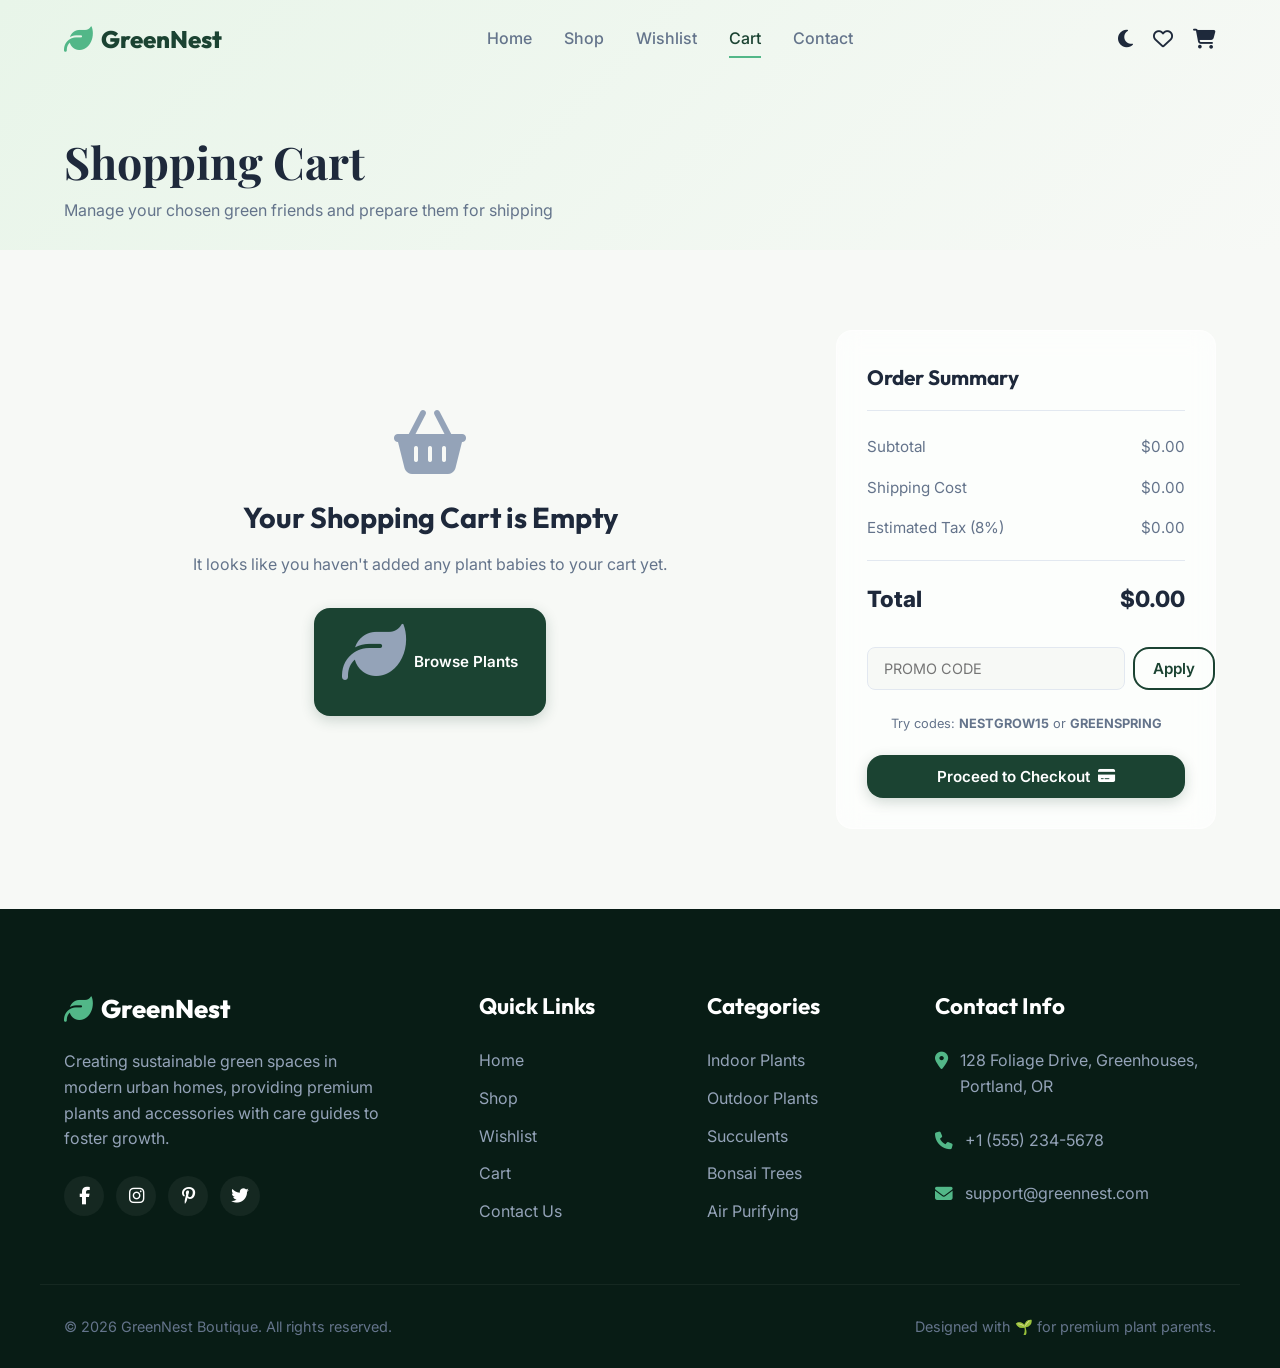
<file: cart.html>
<!DOCTYPE html>
<html lang="en">
<head>
    <meta charset="UTF-8">
    <meta name="viewport" content="width=device-width, initial-scale=1.0">
    <title>Shopping Cart - GreenNest</title>
    <!-- FontAwesome Icon CDN -->
    <link rel="stylesheet" href="https://cdnjs.cloudflare.com/ajax/libs/font-awesome/6.4.0/css/all.min.css">
    <!-- Stylesheet -->
    <link rel="stylesheet" href="style.css">
</head>
<body>

    <!-- --- Page Loader --- -->
    <div id="loader">
        <div class="loader-spinner"></div>
        <div class="loader-text">GREENNEST</div>
    </div>

    <!-- --- Sticky Navigation Header --- -->
    <header class="navbar">
        <div class="container nav-container">
            <a href="index.html" class="logo">
                <i class="fa-solid fa-leaf"></i>
                <span>GreenNest</span>
            </a>
            
            <nav class="nav-menu" id="nav-menu">
                <a href="index.html" class="nav-link">Home</a>
                <a href="shop.html" class="nav-link">Shop</a>
                <a href="wishlist.html" class="nav-link">Wishlist</a>
                <a href="cart.html" class="nav-link active">Cart</a>
                <a href="contact.html" class="nav-link">Contact</a>
            </nav>
            
            <div class="nav-actions">
                <!-- Theme Toggle -->
                <button class="theme-toggle-btn" id="theme-toggle" aria-label="Toggle light and dark mode">
                    <i class="fa-solid fa-moon" id="theme-btn-icon"></i>
                </button>
                
                <!-- Wishlist Badge -->
                <a href="wishlist.html" class="nav-icon-btn" aria-label="View Wishlist">
                    <i class="fa-regular fa-heart"></i>
                    <span class="nav-badge" id="wishlist-count-badge">0</span>
                </a>
                
                <!-- Cart Badge -->
                <a href="cart.html" class="nav-icon-btn" aria-label="View Shopping Cart">
                    <i class="fa-solid fa-cart-shopping"></i>
                    <span class="nav-badge" id="cart-count-badge">0</span>
                </a>
                
                <!-- Mobile Toggle -->
                <i class="fa-solid fa-bars mobile-toggle" id="menu-toggle" aria-label="Open mobile menu"></i>
            </div>
        </div>
    </header>

    <!-- --- Cart Header --- -->
    <section class="shop-hero">
        <div class="container">
            <h1>Shopping Cart</h1>
            <p style="color: var(--text-muted);">Manage your chosen green friends and prepare them for shipping</p>
        </div>
    </section>

    <!-- --- Cart Content Grid --- -->
    <section class="section-padding" style="background-color: var(--bg-base);">
        <div class="container">
            <div class="cart-grid-layout">
                <!-- Left: Cart Items List -->
                <main class="cart-items-table" id="cart-items-list">
                    <!-- Dynamically Populated by script.js -->
                </main>
                
                <!-- Right: Order Summary Sidebar -->
                <aside class="order-summary-card glass-card">
                    <h3 class="summary-title">Order Summary</h3>
                    
                    <div class="summary-row">
                        <span>Subtotal</span>
                        <span id="summary-subtotal">$0.00</span>
                    </div>
                    
                    <!-- Coupon Discount Row (hidden by default unless valid promo applied) -->
                    <div class="summary-row discount" id="summary-discount-row" style="display: none;">
                        <span>Promo Discount</span>
                        <span id="summary-discount-val">-$0.00</span>
                    </div>
                    
                    <div class="summary-row">
                        <span>Shipping Cost</span>
                        <span id="summary-shipping">$10.00</span>
                    </div>
                    
                    <div class="summary-row">
                        <span>Estimated Tax (8%)</span>
                        <span id="summary-tax">$0.00</span>
                    </div>
                    
                    <div class="summary-divider"></div>
                    
                    <div class="summary-total">
                        <span>Total</span>
                        <span id="summary-total">$0.00</span>
                    </div>
                    
                    <!-- Promo Code Box -->
                    <div class="coupon-box">
                        <input type="text" id="coupon-code" placeholder="PROMO CODE" aria-label="Discount promo code input">
                        <button class="btn btn-secondary" id="btn-apply-coupon" style="padding: 10px 18px;">Apply</button>
                    </div>
                    <p style="font-size: 0.8rem; color: var(--text-muted); margin-bottom: 20px; text-align: center;">Try codes: <strong>NESTGROW15</strong> or <strong>GREENSPRING</strong></p>
                    
                    <button class="btn btn-primary btn-checkout" id="btn-proceed-checkout">
                        Proceed to Checkout <i class="fa-solid fa-credit-card"></i>
                    </button>
                </aside>
            </div>
        </div>
    </section>

    <!-- --- Checkout Success Modal --- -->
    <div class="modal-overlay" id="checkout-success-modal">
        <div class="modal-content">
            <i class="fa-solid fa-xmark modal-close-btn" id="modal-close"></i>
            <div class="modal-success-icon">
                <i class="fa-solid fa-circle-check"></i>
            </div>
            <h3>Thank You for Your Order!</h3>
            <p>Your order has been received and is currently being processed by our gardeners. We've sent a detailed confirmation email with care tips and carrier tracking information.</p>
            <button class="btn btn-primary" id="modal-btn-close" style="width: 100%; justify-content: center;">
                Continue Shopping 🌱
            </button>
        </div>
    </div>

    <!-- --- Footer --- -->
    <footer class="footer">
        <div class="container footer-grid">
            <div class="footer-col footer-about">
                <a href="index.html" class="logo">
                    <i class="fa-solid fa-leaf"></i>
                    <span>GreenNest</span>
                </a>
                <p>Creating sustainable green spaces in modern urban homes, providing premium plants and accessories with care guides to foster growth.</p>
                <div class="footer-socials">
                    <a href="#" aria-label="Facebook"><i class="fa-brands fa-facebook-f"></i></a>
                    <a href="#" aria-label="Instagram"><i class="fa-brands fa-instagram"></i></a>
                    <a href="#" aria-label="Pinterest"><i class="fa-brands fa-pinterest-p"></i></a>
                    <a href="#" aria-label="Twitter"><i class="fa-brands fa-twitter"></i></a>
                </div>
            </div>
            
            <div class="footer-col">
                <h3>Quick Links</h3>
                <ul>
                    <li><a href="index.html">Home</a></li>
                    <li><a href="shop.html">Shop</a></li>
                    <li><a href="wishlist.html">Wishlist</a></li>
                    <li><a href="cart.html">Cart</a></li>
                    <li><a href="contact.html">Contact Us</a></li>
                </ul>
            </div>
            
            <div class="footer-col">
                <h3>Categories</h3>
                <ul>
                    <li><a href="shop.html?cat=indoor">Indoor Plants</a></li>
                    <li><a href="shop.html?cat=outdoor">Outdoor Plants</a></li>
                    <li><a href="shop.html?cat=succulent">Succulents</a></li>
                    <li><a href="shop.html?cat=bonsai">Bonsai Trees</a></li>
                    <li><a href="shop.html?cat=air-purifying">Air Purifying</a></li>
                </ul>
            </div>
            
            <div class="footer-col">
                <h3>Contact Info</h3>
                <ul class="footer-contact-info">
                    <li>
                        <i class="fa-solid fa-location-dot"></i>
                        <span>128 Foliage Drive, Greenhouses, Portland, OR</span>
                    </li>
                    <li>
                        <i class="fa-solid fa-phone"></i>
                        <span>+1 (555) 234-5678</span>
                    </li>
                    <li>
                        <i class="fa-solid fa-envelope"></i>
                        <span>support@greennest.com</span>
                    </li>
                </ul>
            </div>
        </div>
        
        <div class="container footer-bottom">
            <p>&copy; 2026 GreenNest Boutique. All rights reserved.</p>
            <p>Designed with 🌱 for premium plant parents.</p>
        </div>
    </footer>

    <!-- --- Scroll to Top --- -->
    <div class="scroll-top-btn" id="scroll-top" aria-label="Scroll back to top">
        <i class="fa-solid fa-chevron-up"></i>
    </div>

    <!-- Script -->
    <script src="script.js"></script>
</body>
</html>
</file>
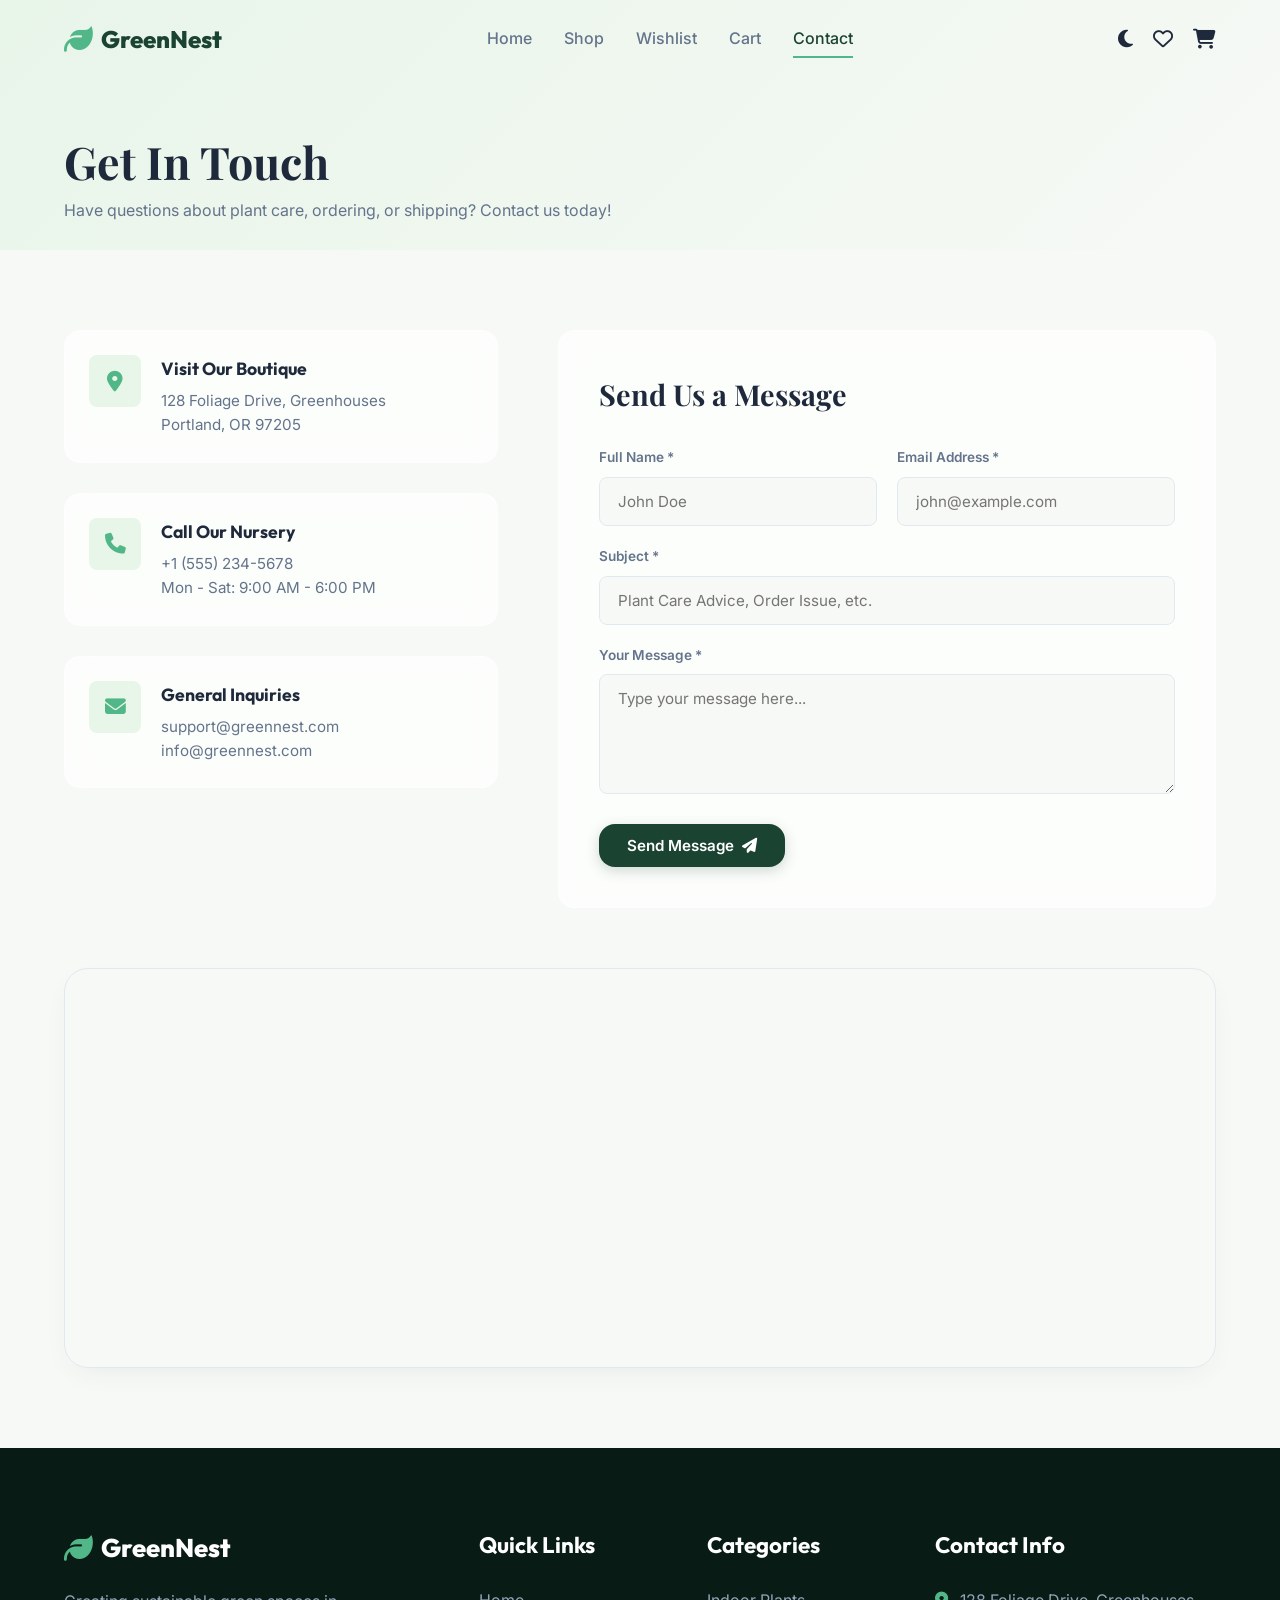
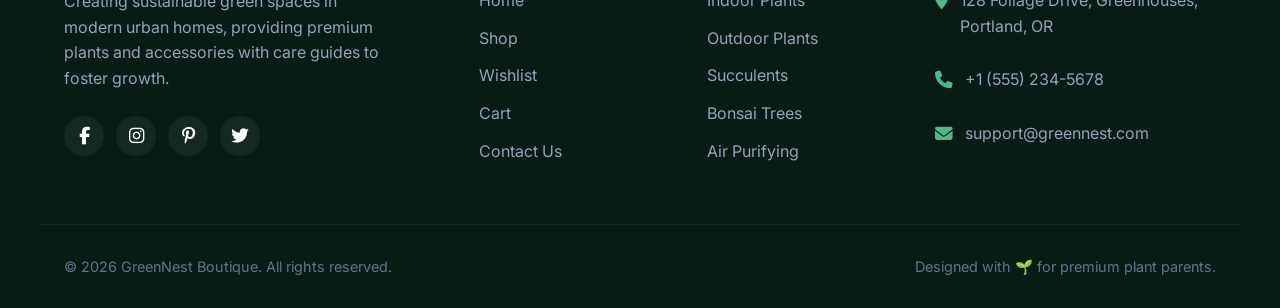
<file: contact.html>
<!DOCTYPE html>
<html lang="en">
<head>
    <meta charset="UTF-8">
    <meta name="viewport" content="width=device-width, initial-scale=1.0">
    <title>Contact Us - GreenNest</title>
    <!-- FontAwesome Icon CDN -->
    <link rel="stylesheet" href="https://cdnjs.cloudflare.com/ajax/libs/font-awesome/6.4.0/css/all.min.css">
    <!-- Stylesheet -->
    <link rel="stylesheet" href="style.css">
</head>
<body>

    <!-- --- Page Loader --- -->
    <div id="loader">
        <div class="loader-spinner"></div>
        <div class="loader-text">GREENNEST</div>
    </div>

    <!-- --- Sticky Navigation Header --- -->
    <header class="navbar">
        <div class="container nav-container">
            <a href="index.html" class="logo">
                <i class="fa-solid fa-leaf"></i>
                <span>GreenNest</span>
            </a>
            
            <nav class="nav-menu" id="nav-menu">
                <a href="index.html" class="nav-link">Home</a>
                <a href="shop.html" class="nav-link">Shop</a>
                <a href="wishlist.html" class="nav-link">Wishlist</a>
                <a href="cart.html" class="nav-link">Cart</a>
                <a href="contact.html" class="nav-link active">Contact</a>
            </nav>
            
            <div class="nav-actions">
                <!-- Theme Toggle -->
                <button class="theme-toggle-btn" id="theme-toggle" aria-label="Toggle light and dark mode">
                    <i class="fa-solid fa-moon" id="theme-btn-icon"></i>
                </button>
                
                <!-- Wishlist Badge -->
                <a href="wishlist.html" class="nav-icon-btn" aria-label="View Wishlist">
                    <i class="fa-regular fa-heart"></i>
                    <span class="nav-badge" id="wishlist-count-badge">0</span>
                </a>
                
                <!-- Cart Badge -->
                <a href="cart.html" class="nav-icon-btn" aria-label="View Shopping Cart">
                    <i class="fa-solid fa-cart-shopping"></i>
                    <span class="nav-badge" id="cart-count-badge">0</span>
                </a>
                
                <!-- Mobile Toggle -->
                <i class="fa-solid fa-bars mobile-toggle" id="menu-toggle" aria-label="Open mobile menu"></i>
            </div>
        </div>
    </header>

    <!-- --- Contact Header --- -->
    <section class="shop-hero">
        <div class="container">
            <h1>Get In Touch</h1>
            <p style="color: var(--text-muted);">Have questions about plant care, ordering, or shipping? Contact us today!</p>
        </div>
    </section>

    <!-- --- Contact Form & Details Section --- -->
    <section class="section-padding" style="background-color: var(--bg-base);">
        <div class="container">
            <div class="contact-grid">
                
                <!-- Left: Contact Information Cards -->
                <div class="contact-info-panel">
                    <div class="contact-item-box glass-card">
                        <div class="contact-icon-wrapper">
                            <i class="fa-solid fa-location-dot"></i>
                        </div>
                        <div>
                            <h4>Visit Our Boutique</h4>
                            <p>128 Foliage Drive, Greenhouses<br>Portland, OR 97205</p>
                        </div>
                    </div>
                    
                    <div class="contact-item-box glass-card">
                        <div class="contact-icon-wrapper">
                            <i class="fa-solid fa-phone"></i>
                        </div>
                        <div>
                            <h4>Call Our Nursery</h4>
                            <p>+1 (555) 234-5678<br>Mon - Sat: 9:00 AM - 6:00 PM</p>
                        </div>
                    </div>
                    
                    <div class="contact-item-box glass-card">
                        <div class="contact-icon-wrapper">
                            <i class="fa-solid fa-envelope"></i>
                        </div>
                        <div>
                            <h4>General Inquiries</h4>
                            <p>support@greennest.com<br>info@greennest.com</p>
                        </div>
                    </div>
                </div>
                
                <!-- Right: Contact Form Panel -->
                <div class="contact-form-panel glass-card">
                    <h3>Send Us a Message</h3>
                    
                    <form id="contact-form">
                        <div class="contact-form-grid">
                            <!-- Name -->
                            <div class="form-group-field">
                                <label for="contact-name">Full Name *</label>
                                <input type="text" id="contact-name" placeholder="John Doe" required>
                            </div>
                            
                            <!-- Email -->
                            <div class="form-group-field">
                                <label for="contact-email">Email Address *</label>
                                <input type="email" id="contact-email" placeholder="john@example.com" required>
                            </div>
                            
                            <!-- Subject -->
                            <div class="form-group-field full-width">
                                <label for="contact-subject">Subject *</label>
                                <input type="text" id="contact-subject" placeholder="Plant Care Advice, Order Issue, etc." required>
                            </div>
                            
                            <!-- Message -->
                            <div class="form-group-field full-width">
                                <label for="contact-message">Your Message *</label>
                                <textarea id="contact-message" placeholder="Type your message here..." required></textarea>
                            </div>
                            
                            <div class="full-width">
                                <button type="submit" class="btn btn-primary btn-contact-submit">
                                    Send Message <i class="fa-solid fa-paper-plane"></i>
                                </button>
                            </div>
                        </div>
                    </form>
                </div>
            </div>
            
            <!-- Map Container (Nature Styled Google Map Embed) -->
            <div class="map-section">
                <iframe src="https://www.google.com/maps/embed?pb=!1m18!1m12!1m3!1d2795.5367676646875!2d-122.68417558451838!3d45.5193910790962!2m3!1f0!2f0!3f0!3m2!1i1024!2i768!4f13.1!3m3!1m2!1m3!1d11100!2d-122.682054!3d45.517316!2m3!1f0!2f0!3f0!3m2!1i1024!2i768!4f13.1!5e0!3m2!1sen!2sus!4v1655000000000!5m2!1sen!2sus" allowfullscreen="" loading="lazy" referrerpolicy="no-referrer-when-downgrade" title="Google Map showing Portland Boutique location"></iframe>
            </div>
        </div>
    </section>

    <!-- --- Message Submit Success Modal --- -->
    <div class="modal-overlay" id="contact-success-modal">
        <div class="modal-content">
            <i class="fa-solid fa-xmark modal-close-btn" id="contact-modal-close"></i>
            <div class="modal-success-icon">
                <i class="fa-solid fa-paper-plane"></i>
            </div>
            <h3>Message Sent Successfully!</h3>
            <p>Thank you for reaching out to GreenNest. We have received your inquiry and one of our plant specialists will get back to you within 24 hours.</p>
            <button class="btn btn-primary" id="contact-modal-btn-close" style="width: 100%; justify-content: center;">
                Dismiss
            </button>
        </div>
    </div>

    <!-- --- Footer --- -->
    <footer class="footer">
        <div class="container footer-grid">
            <div class="footer-col footer-about">
                <a href="index.html" class="logo">
                    <i class="fa-solid fa-leaf"></i>
                    <span>GreenNest</span>
                </a>
                <p>Creating sustainable green spaces in modern urban homes, providing premium plants and accessories with care guides to foster growth.</p>
                <div class="footer-socials">
                    <a href="#" aria-label="Facebook"><i class="fa-brands fa-facebook-f"></i></a>
                    <a href="#" aria-label="Instagram"><i class="fa-brands fa-instagram"></i></a>
                    <a href="#" aria-label="Pinterest"><i class="fa-brands fa-pinterest-p"></i></a>
                    <a href="#" aria-label="Twitter"><i class="fa-brands fa-twitter"></i></a>
                </div>
            </div>
            
            <div class="footer-col">
                <h3>Quick Links</h3>
                <ul>
                    <li><a href="index.html">Home</a></li>
                    <li><a href="shop.html">Shop</a></li>
                    <li><a href="wishlist.html">Wishlist</a></li>
                    <li><a href="cart.html">Cart</a></li>
                    <li><a href="contact.html">Contact Us</a></li>
                </ul>
            </div>
            
            <div class="footer-col">
                <h3>Categories</h3>
                <ul>
                    <li><a href="shop.html?cat=indoor">Indoor Plants</a></li>
                    <li><a href="shop.html?cat=outdoor">Outdoor Plants</a></li>
                    <li><a href="shop.html?cat=succulent">Succulents</a></li>
                    <li><a href="shop.html?cat=bonsai">Bonsai Trees</a></li>
                    <li><a href="shop.html?cat=air-purifying">Air Purifying</a></li>
                </ul>
            </div>
            
            <div class="footer-col">
                <h3>Contact Info</h3>
                <ul class="footer-contact-info">
                    <li>
                        <i class="fa-solid fa-location-dot"></i>
                        <span>128 Foliage Drive, Greenhouses, Portland, OR</span>
                    </li>
                    <li>
                        <i class="fa-solid fa-phone"></i>
                        <span>+1 (555) 234-5678</span>
                    </li>
                    <li>
                        <i class="fa-solid fa-envelope"></i>
                        <span>support@greennest.com</span>
                    </li>
                </ul>
            </div>
        </div>
        
        <div class="container footer-bottom">
            <p>&copy; 2026 GreenNest Boutique. All rights reserved.</p>
            <p>Designed with 🌱 for premium plant parents.</p>
        </div>
    </footer>

    <!-- --- Scroll to Top --- -->
    <div class="scroll-top-btn" id="scroll-top" aria-label="Scroll back to top">
        <i class="fa-solid fa-chevron-up"></i>
    </div>

    <!-- Script -->
    <script src="script.js"></script>
</body>
</html>
</file>
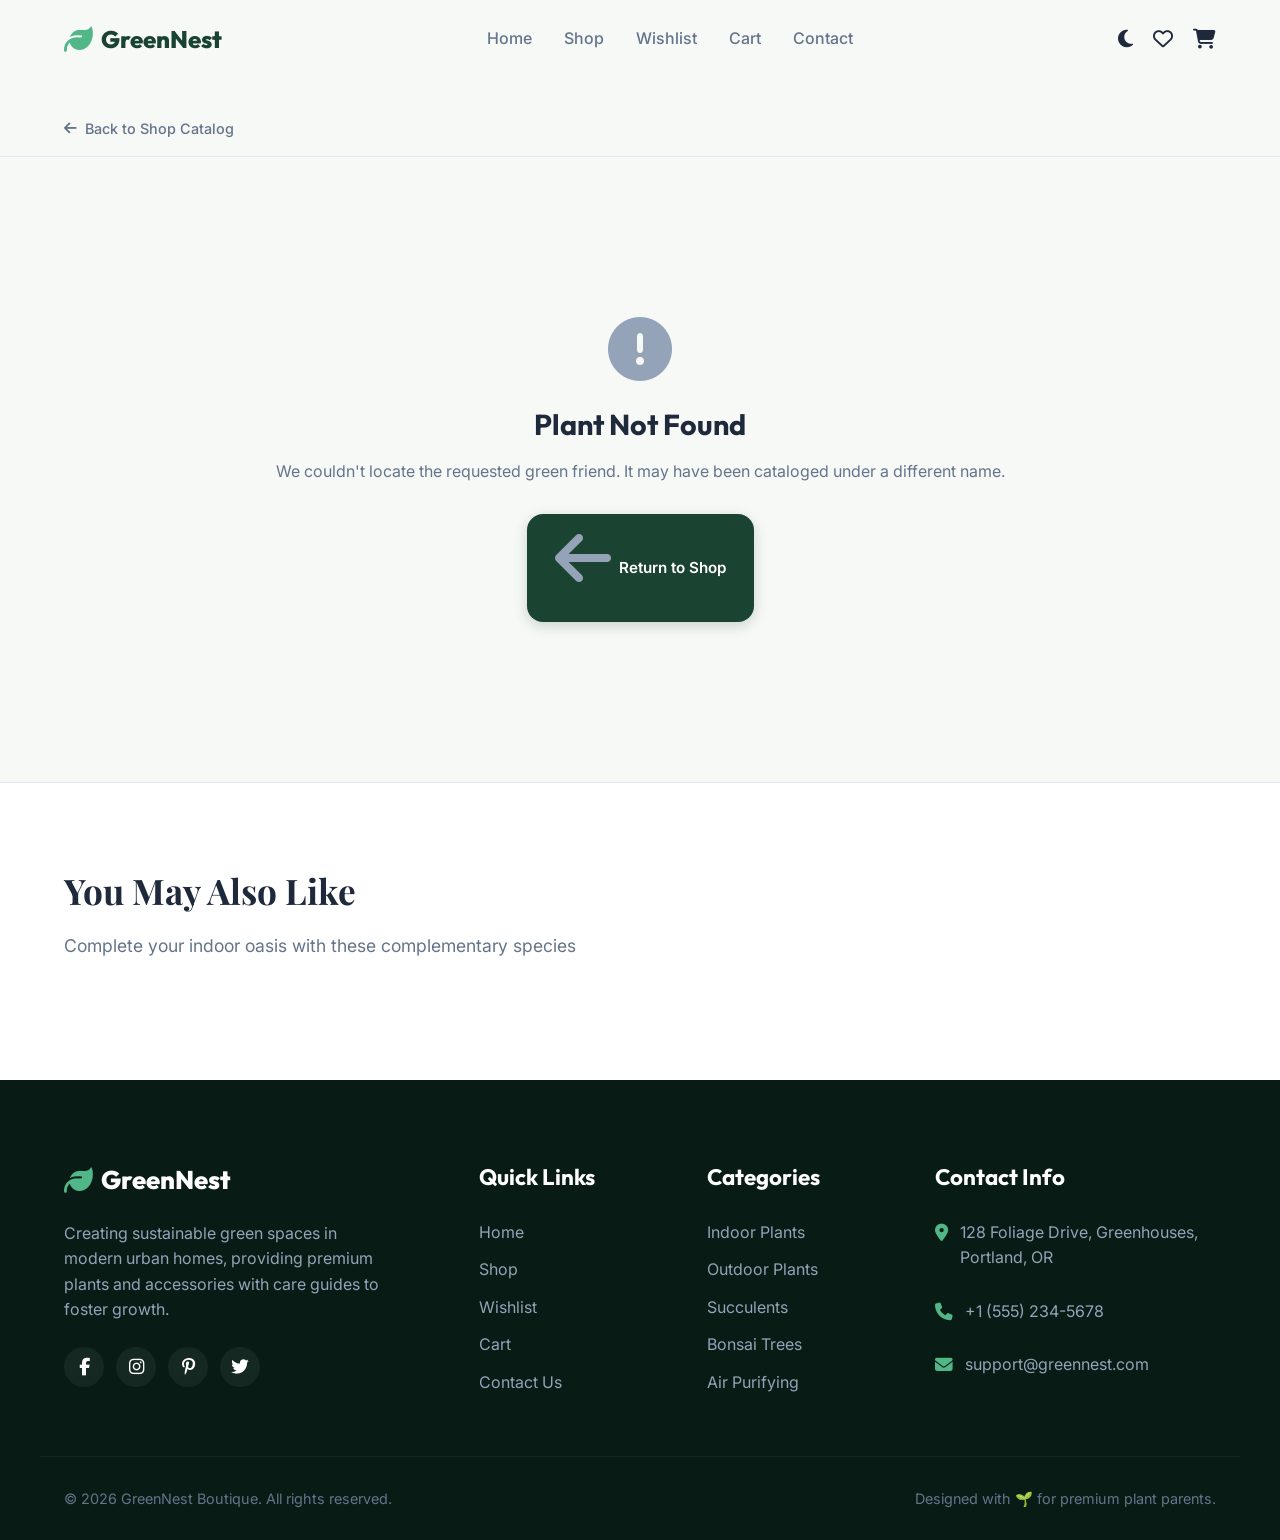
<file: product.html>
<!DOCTYPE html>
<html lang="en">
<head>
    <meta charset="UTF-8">
    <meta name="viewport" content="width=device-width, initial-scale=1.0">
    <title>Plant Details - GreenNest</title>
    <!-- FontAwesome Icon CDN -->
    <link rel="stylesheet" href="https://cdnjs.cloudflare.com/ajax/libs/font-awesome/6.4.0/css/all.min.css">
    <!-- Stylesheet -->
    <link rel="stylesheet" href="style.css">
</head>
<body>

    <!-- --- Page Loader --- -->
    <div id="loader">
        <div class="loader-spinner"></div>
        <div class="loader-text">GREENNEST</div>
    </div>

    <!-- --- Sticky Navigation Header --- -->
    <header class="navbar">
        <div class="container nav-container">
            <a href="index.html" class="logo">
                <i class="fa-solid fa-leaf"></i>
                <span>GreenNest</span>
            </a>
            
            <nav class="nav-menu" id="nav-menu">
                <a href="index.html" class="nav-link">Home</a>
                <a href="shop.html" class="nav-link">Shop</a>
                <a href="wishlist.html" class="nav-link">Wishlist</a>
                <a href="cart.html" class="nav-link">Cart</a>
                <a href="contact.html" class="nav-link">Contact</a>
            </nav>
            
            <div class="nav-actions">
                <!-- Theme Toggle -->
                <button class="theme-toggle-btn" id="theme-toggle" aria-label="Toggle light and dark mode">
                    <i class="fa-solid fa-moon" id="theme-btn-icon"></i>
                </button>
                
                <!-- Wishlist Badge -->
                <a href="wishlist.html" class="nav-icon-btn" aria-label="View Wishlist">
                    <i class="fa-regular fa-heart"></i>
                    <span class="nav-badge" id="wishlist-count-badge">0</span>
                </a>
                
                <!-- Cart Badge -->
                <a href="cart.html" class="nav-icon-btn" aria-label="View Shopping Cart">
                    <i class="fa-solid fa-cart-shopping"></i>
                    <span class="nav-badge" id="cart-count-badge">0</span>
                </a>
                
                <!-- Mobile Toggle -->
                <i class="fa-solid fa-bars mobile-toggle" id="menu-toggle" aria-label="Open mobile menu"></i>
            </div>
        </div>
    </header>

    <!-- --- Breadcrumb navigation bar --- -->
    <div style="padding-top: 100px; background-color: var(--bg-base); border-bottom: 1px solid var(--border-color);">
        <div class="container" style="padding: 15px 24px;">
            <a href="shop.html" style="color: var(--text-muted); font-size: 0.9rem; font-weight: 500; display: inline-flex; align-items: center; gap: 8px;">
                <i class="fa-solid fa-arrow-left"></i> Back to Shop Catalog
            </a>
        </div>
    </div>

    <!-- --- Main Product Details Container --- -->
    <section class="section-padding" style="background-color: var(--bg-base);">
        <div class="container" id="product-details-container">
            <!-- Dynamically Populated by script.js -->
        </div>
    </section>

    <!-- --- Related Products Section --- -->
    <section class="section-padding" style="background-color: var(--bg-surface); border-top: 1px solid var(--border-color);">
        <div class="container">
            <div class="section-header" style="text-align: left; max-width: 100%; margin-bottom: 40px;">
                <h2 style="font-family: 'Playfair Display', serif; font-size: 2.2rem;">You May Also Like</h2>
                <p>Complete your indoor oasis with these complementary species</p>
            </div>
            
            <div class="product-grid" id="related-products-grid">
                <!-- Dynamically Populated by script.js -->
            </div>
        </div>
    </section>

    <!-- --- Footer --- -->
    <footer class="footer">
        <div class="container footer-grid">
            <div class="footer-col footer-about">
                <a href="index.html" class="logo">
                    <i class="fa-solid fa-leaf"></i>
                    <span>GreenNest</span>
                </a>
                <p>Creating sustainable green spaces in modern urban homes, providing premium plants and accessories with care guides to foster growth.</p>
                <div class="footer-socials">
                    <a href="#" aria-label="Facebook"><i class="fa-brands fa-facebook-f"></i></a>
                    <a href="#" aria-label="Instagram"><i class="fa-brands fa-instagram"></i></a>
                    <a href="#" aria-label="Pinterest"><i class="fa-brands fa-pinterest-p"></i></a>
                    <a href="#" aria-label="Twitter"><i class="fa-brands fa-twitter"></i></a>
                </div>
            </div>
            
            <div class="footer-col">
                <h3>Quick Links</h3>
                <ul>
                    <li><a href="index.html">Home</a></li>
                    <li><a href="shop.html">Shop</a></li>
                    <li><a href="wishlist.html">Wishlist</a></li>
                    <li><a href="cart.html">Cart</a></li>
                    <li><a href="contact.html">Contact Us</a></li>
                </ul>
            </div>
            
            <div class="footer-col">
                <h3>Categories</h3>
                <ul>
                    <li><a href="shop.html?cat=indoor">Indoor Plants</a></li>
                    <li><a href="shop.html?cat=outdoor">Outdoor Plants</a></li>
                    <li><a href="shop.html?cat=succulent">Succulents</a></li>
                    <li><a href="shop.html?cat=bonsai">Bonsai Trees</a></li>
                    <li><a href="shop.html?cat=air-purifying">Air Purifying</a></li>
                </ul>
            </div>
            
            <div class="footer-col">
                <h3>Contact Info</h3>
                <ul class="footer-contact-info">
                    <li>
                        <i class="fa-solid fa-location-dot"></i>
                        <span>128 Foliage Drive, Greenhouses, Portland, OR</span>
                    </li>
                    <li>
                        <i class="fa-solid fa-phone"></i>
                        <span>+1 (555) 234-5678</span>
                    </li>
                    <li>
                        <i class="fa-solid fa-envelope"></i>
                        <span>support@greennest.com</span>
                    </li>
                </ul>
            </div>
        </div>
        
        <div class="container footer-bottom">
            <p>&copy; 2026 GreenNest Boutique. All rights reserved.</p>
            <p>Designed with 🌱 for premium plant parents.</p>
        </div>
    </footer>

    <!-- --- Scroll to Top --- -->
    <div class="scroll-top-btn" id="scroll-top" aria-label="Scroll back to top">
        <i class="fa-solid fa-chevron-up"></i>
    </div>

    <!-- Script -->
    <script src="script.js"></script>
</body>
</html>
</file>
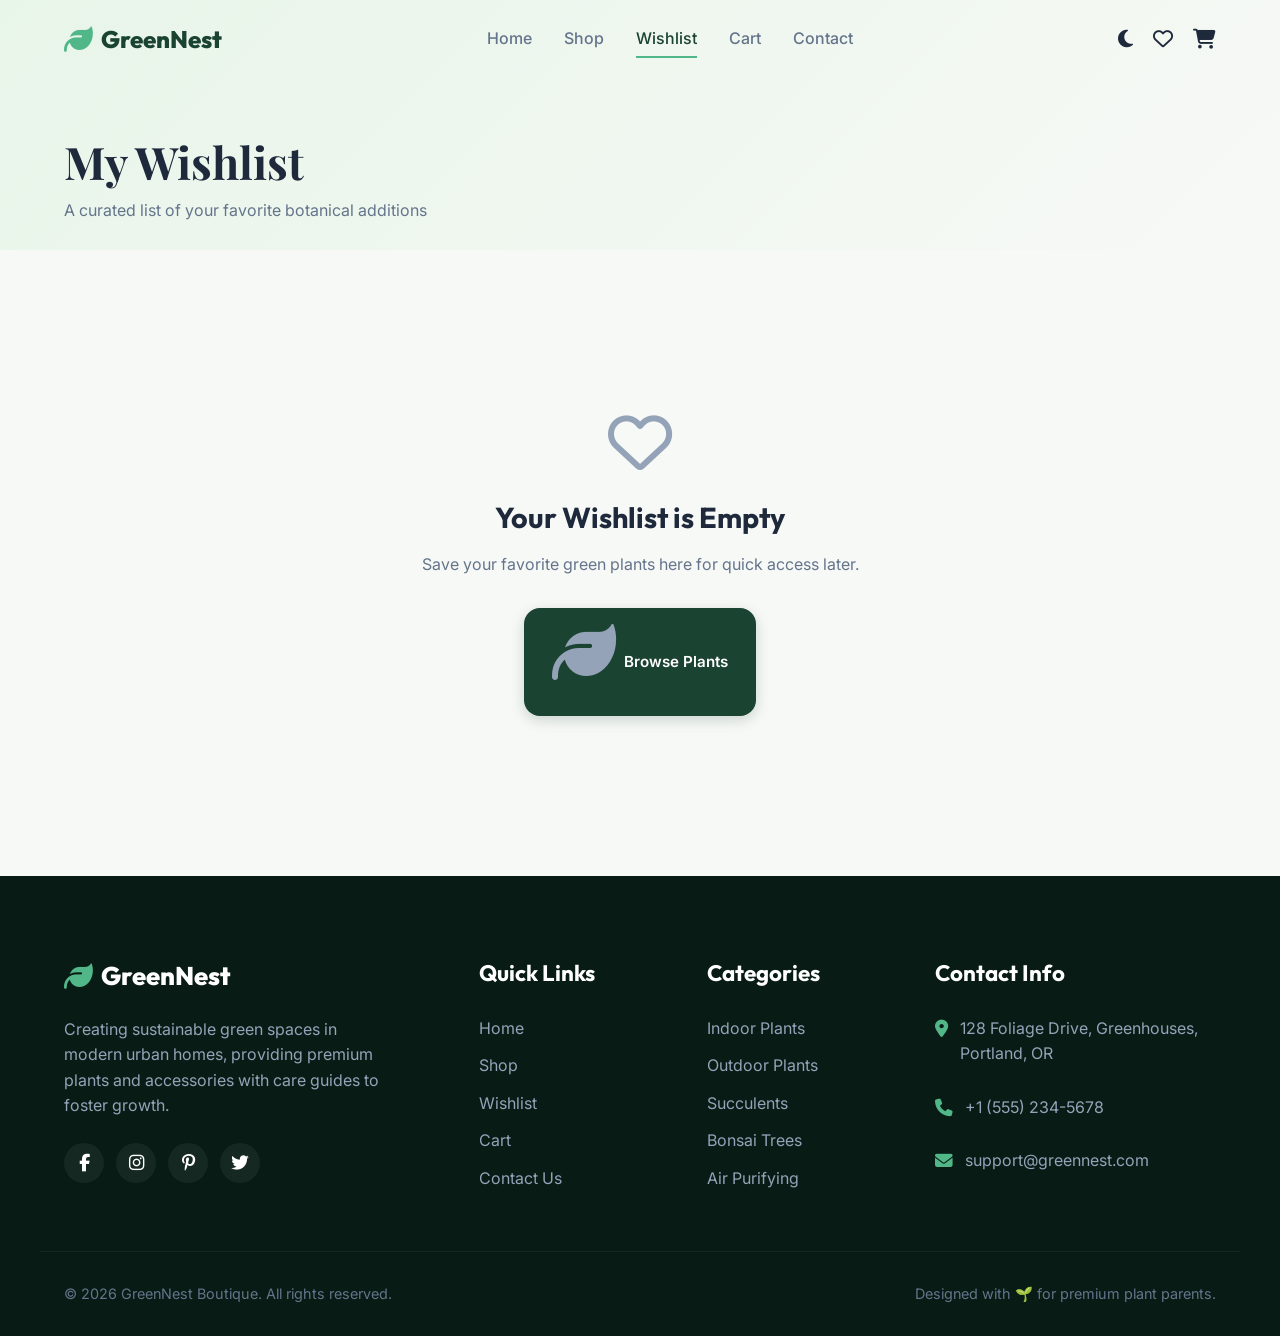
<file: wishlist.html>
<!DOCTYPE html>
<html lang="en">
<head>
    <meta charset="UTF-8">
    <meta name="viewport" content="width=device-width, initial-scale=1.0">
    <title>My Wishlist - GreenNest</title>
    <!-- FontAwesome Icon CDN -->
    <link rel="stylesheet" href="https://cdnjs.cloudflare.com/ajax/libs/font-awesome/6.4.0/css/all.min.css">
    <!-- Stylesheet -->
    <link rel="stylesheet" href="style.css">
</head>
<body>

    <!-- --- Page Loader --- -->
    <div id="loader">
        <div class="loader-spinner"></div>
        <div class="loader-text">GREENNEST</div>
    </div>

    <!-- --- Sticky Navigation Header --- -->
    <header class="navbar">
        <div class="container nav-container">
            <a href="index.html" class="logo">
                <i class="fa-solid fa-leaf"></i>
                <span>GreenNest</span>
            </a>
            
            <nav class="nav-menu" id="nav-menu">
                <a href="index.html" class="nav-link">Home</a>
                <a href="shop.html" class="nav-link">Shop</a>
                <a href="wishlist.html" class="nav-link active">Wishlist</a>
                <a href="cart.html" class="nav-link">Cart</a>
                <a href="contact.html" class="nav-link">Contact</a>
            </nav>
            
            <div class="nav-actions">
                <!-- Theme Toggle -->
                <button class="theme-toggle-btn" id="theme-toggle" aria-label="Toggle light and dark mode">
                    <i class="fa-solid fa-moon" id="theme-btn-icon"></i>
                </button>
                
                <!-- Wishlist Badge -->
                <a href="wishlist.html" class="nav-icon-btn" aria-label="View Wishlist">
                    <i class="fa-regular fa-heart"></i>
                    <span class="nav-badge" id="wishlist-count-badge">0</span>
                </a>
                
                <!-- Cart Badge -->
                <a href="cart.html" class="nav-icon-btn" aria-label="View Shopping Cart">
                    <i class="fa-solid fa-cart-shopping"></i>
                    <span class="nav-badge" id="cart-count-badge">0</span>
                </a>
                
                <!-- Mobile Toggle -->
                <i class="fa-solid fa-bars mobile-toggle" id="menu-toggle" aria-label="Open mobile menu"></i>
            </div>
        </div>
    </header>

    <!-- --- Wishlist Header --- -->
    <section class="shop-hero">
        <div class="container">
            <h1>My Wishlist</h1>
            <p style="color: var(--text-muted);">A curated list of your favorite botanical additions</p>
        </div>
    </section>

    <!-- --- Wishlist Grid --- -->
    <section class="section-padding" style="background-color: var(--bg-base);">
        <div class="container">
            <div class="wishlist-grid-layout" id="wishlist-grid">
                <!-- Dynamically Populated by script.js -->
            </div>
        </div>
    </section>

    <!-- --- Footer --- -->
    <footer class="footer">
        <div class="container footer-grid">
            <div class="footer-col footer-about">
                <a href="index.html" class="logo">
                    <i class="fa-solid fa-leaf"></i>
                    <span>GreenNest</span>
                </a>
                <p>Creating sustainable green spaces in modern urban homes, providing premium plants and accessories with care guides to foster growth.</p>
                <div class="footer-socials">
                    <a href="#" aria-label="Facebook"><i class="fa-brands fa-facebook-f"></i></a>
                    <a href="#" aria-label="Instagram"><i class="fa-brands fa-instagram"></i></a>
                    <a href="#" aria-label="Pinterest"><i class="fa-brands fa-pinterest-p"></i></a>
                    <a href="#" aria-label="Twitter"><i class="fa-brands fa-twitter"></i></a>
                </div>
            </div>
            
            <div class="footer-col">
                <h3>Quick Links</h3>
                <ul>
                    <li><a href="index.html">Home</a></li>
                    <li><a href="shop.html">Shop</a></li>
                    <li><a href="wishlist.html">Wishlist</a></li>
                    <li><a href="cart.html">Cart</a></li>
                    <li><a href="contact.html">Contact Us</a></li>
                </ul>
            </div>
            
            <div class="footer-col">
                <h3>Categories</h3>
                <ul>
                    <li><a href="shop.html?cat=indoor">Indoor Plants</a></li>
                    <li><a href="shop.html?cat=outdoor">Outdoor Plants</a></li>
                    <li><a href="shop.html?cat=succulent">Succulents</a></li>
                    <li><a href="shop.html?cat=bonsai">Bonsai Trees</a></li>
                    <li><a href="shop.html?cat=air-purifying">Air Purifying</a></li>
                </ul>
            </div>
            
            <div class="footer-col">
                <h3>Contact Info</h3>
                <ul class="footer-contact-info">
                    <li>
                        <i class="fa-solid fa-location-dot"></i>
                        <span>128 Foliage Drive, Greenhouses, Portland, OR</span>
                    </li>
                    <li>
                        <i class="fa-solid fa-phone"></i>
                        <span>+1 (555) 234-5678</span>
                    </li>
                    <li>
                        <i class="fa-solid fa-envelope"></i>
                        <span>support@greennest.com</span>
                    </li>
                </ul>
            </div>
        </div>
        
        <div class="container footer-bottom">
            <p>&copy; 2026 GreenNest Boutique. All rights reserved.</p>
            <p>Designed with 🌱 for premium plant parents.</p>
        </div>
    </footer>

    <!-- --- Scroll to Top --- -->
    <div class="scroll-top-btn" id="scroll-top" aria-label="Scroll back to top">
        <i class="fa-solid fa-chevron-up"></i>
    </div>

    <!-- Script -->
    <script src="script.js"></script>
</body>
</html>
</file>
<file: style.css>
@import url('https://fonts.googleapis.com/css2?family=Inter:wght@300;400;500;600;700&family=Outfit:wght@300;400;500;600;700;800&family=Playfair+Display:ital,wght@0,400;0,600;0,700;1,400&display=swap');

/* --- Root & Themes --- */
:root {
    /* Color Palette - Light Mode */
    --primary: #1b4332;
    --primary-light: #2d6a4f;
    --primary-dark: #081c15;
    --accent: #52b788;
    --accent-glow: rgba(82, 183, 136, 0.3);
    --accent-light: #74c69d;
    --accent-pale: #e8f5e9;
    --bg-base: #f7f9f6;
    --bg-surface: #ffffff;
    --bg-surface-elevated: #ffffff;
    --text-main: #1e293b;
    --text-muted: #64748b;
    --text-light: #94a3b8;
    --text-white: #ffffff;
    
    /* Layout & Glassmorphism */
    --glass-bg: rgba(255, 255, 255, 0.7);
    --glass-border: rgba(255, 255, 255, 0.4);
    --glass-shadow: rgba(27, 67, 50, 0.06);
    --card-shadow: 0 10px 30px -10px rgba(27, 67, 50, 0.08);
    --nav-shadow: 0 4px 20px -2px rgba(27, 67, 50, 0.04);
    --border-color: #e2e8f0;
    
    /* Transitions */
    --transition-fast: 0.2s cubic-bezier(0.4, 0, 0.2, 1);
    --transition-smooth: 0.4s cubic-bezier(0.4, 0, 0.2, 1);
    --transition-elastic: 0.6s cubic-bezier(0.34, 1.56, 0.64, 1);
    
    /* Border Radii */
    --radius-sm: 8px;
    --radius-md: 16px;
    --radius-lg: 24px;
    --radius-round: 50%;
}

/* Dark Mode Overrides */
body.dark-theme {
    --primary: #74c69d;
    --primary-light: #95d5b2;
    --primary-dark: #1b4332;
    --accent: #52b788;
    --accent-glow: rgba(82, 183, 136, 0.4);
    --accent-light: #40916c;
    --accent-pale: #14281d;
    --bg-base: #0a110d;
    --bg-surface: #111d16;
    --bg-surface-elevated: #16261d;
    --text-main: #f1f5f9;
    --text-muted: #94a3b8;
    --text-light: #64748b;
    --border-color: #1e3529;
    
    --glass-bg: rgba(17, 29, 22, 0.75);
    --glass-border: rgba(255, 255, 255, 0.05);
    --glass-shadow: rgba(0, 0, 0, 0.3);
    --card-shadow: 0 10px 30px -10px rgba(0, 0, 0, 0.4);
    --nav-shadow: 0 4px 20px -2px rgba(0, 0, 0, 0.3);
}

/* --- Resets & Global Styles --- */
* {
    margin: 0;
    padding: 0;
    box-sizing: border-box;
}

html {
    scroll-behavior: smooth;
    font-size: 16px;
}

body {
    font-family: 'Inter', sans-serif;
    background-color: var(--bg-base);
    color: var(--text-main);
    line-height: 1.6;
    overflow-x: hidden;
    transition: background-color var(--transition-smooth), color var(--transition-smooth);
}

h1, h2, h3, h4, h5, h6 {
    font-family: 'Outfit', sans-serif;
    color: var(--text-main);
    font-weight: 700;
}

a {
    color: inherit;
    text-decoration: none;
    transition: color var(--transition-fast);
}

img {
    max-width: 100%;
    height: auto;
    display: block;
}

button, input, select, textarea {
    font-family: inherit;
    color: inherit;
    background: none;
    border: none;
    outline: none;
}

ul {
    list-style: none;
}

/* Custom Scrollbar */
::-webkit-scrollbar {
    width: 10px;
}
::-webkit-scrollbar-track {
    background: var(--bg-base);
}
::-webkit-scrollbar-thumb {
    background: var(--primary-light);
    border-radius: 5px;
    border: 2px solid var(--bg-base);
}
::-webkit-scrollbar-thumb:hover {
    background: var(--primary);
}

/* --- Helper Classes --- */
.container {
    width: 100%;
    max-width: 1200px;
    margin: 0 auto;
    padding: 0 24px;
}

.glass-card {
    background: var(--glass-bg);
    backdrop-filter: blur(12px) saturate(180%);
    -webkit-backdrop-filter: blur(12px) saturate(180%);
    border: 1px solid var(--glass-border);
    box-shadow: var(--glass-shadow);
    border-radius: var(--radius-md);
    transition: transform var(--transition-smooth), box-shadow var(--transition-smooth), border-color var(--transition-smooth);
}

.text-gradient {
    background: linear-gradient(135deg, var(--primary) 0%, var(--accent) 100%);
    -webkit-background-clip: text;
    -webkit-text-fill-color: transparent;
}

.section-padding {
    padding: 80px 0;
}

.section-header {
    text-align: center;
    max-width: 600px;
    margin: 0 auto 50px auto;
}

.section-header h2 {
    font-family: 'Playfair Display', serif;
    font-size: 2.5rem;
    margin-bottom: 12px;
}

.section-header p {
    color: var(--text-muted);
    font-size: 1.1rem;
}

/* --- Loader Animation --- */
#loader {
    position: fixed;
    top: 0;
    left: 0;
    width: 100vw;
    height: 100vh;
    background-color: var(--bg-base);
    z-index: 9999;
    display: flex;
    justify-content: center;
    align-items: center;
    flex-direction: column;
    transition: opacity var(--transition-smooth), visibility var(--transition-smooth);
}

.loader-spinner {
    width: 60px;
    height: 60px;
    border: 4px solid var(--border-color);
    border-top: 4px solid var(--accent);
    border-radius: var(--radius-round);
    animation: spin 1s linear infinite;
    margin-bottom: 20px;
}

.loader-text {
    font-family: 'Outfit', sans-serif;
    font-size: 1.5rem;
    font-weight: 600;
    color: var(--primary);
    letter-spacing: 1px;
}

@keyframes spin {
    0% { transform: rotate(0deg); }
    100% { transform: rotate(360deg); }
}

/* --- Navigation Header --- */
.navbar {
    position: fixed;
    top: 0;
    left: 0;
    width: 100%;
    z-index: 1000;
    padding: 20px 0;
    transition: padding var(--transition-smooth), background-color var(--transition-smooth), box-shadow var(--transition-smooth);
}

.navbar.sticky {
    padding: 12px 0;
    background: var(--glass-bg);
    backdrop-filter: blur(12px);
    -webkit-backdrop-filter: blur(12px);
    box-shadow: var(--nav-shadow);
    border-bottom: 1px solid var(--glass-border);
}

.nav-container {
    display: flex;
    justify-content: space-between;
    align-items: center;
}

.logo {
    display: flex;
    align-items: center;
    gap: 8px;
    font-family: 'Outfit', sans-serif;
    font-size: 1.5rem;
    font-weight: 800;
    color: var(--primary);
}

.logo i {
    font-size: 1.8rem;
    color: var(--accent);
    animation: leaf-sway 3s ease-in-out infinite alternate;
}

@keyframes leaf-sway {
    0% { transform: rotate(-5deg); }
    100% { transform: rotate(15deg); }
}

.nav-menu {
    display: flex;
    gap: 32px;
}

.nav-link {
    font-weight: 500;
    position: relative;
    padding: 6px 0;
    color: var(--text-muted);
}

.nav-link:hover, .nav-link.active {
    color: var(--primary);
}

.nav-link::after {
    content: '';
    position: absolute;
    bottom: 0;
    left: 0;
    width: 0;
    height: 2px;
    background-color: var(--accent);
    transition: width var(--transition-fast);
}

.nav-link:hover::after, .nav-link.active::after {
    width: 100%;
}

.nav-actions {
    display: flex;
    align-items: center;
    gap: 20px;
}

.nav-icon-btn {
    position: relative;
    font-size: 1.25rem;
    color: var(--text-main);
    cursor: pointer;
    transition: color var(--transition-fast), transform var(--transition-fast);
}

.nav-icon-btn:hover {
    color: var(--primary);
    transform: translateY(-2px);
}

.nav-badge {
    position: absolute;
    top: -8px;
    right: -10px;
    background-color: var(--accent);
    color: var(--text-white);
    font-size: 0.7rem;
    font-weight: 700;
    width: 18px;
    height: 18px;
    border-radius: var(--radius-round);
    display: flex;
    justify-content: center;
    align-items: center;
    border: 2px solid var(--bg-surface);
}

.theme-toggle-btn {
    font-size: 1.25rem;
    cursor: pointer;
    color: var(--text-main);
    transition: transform var(--transition-smooth);
}

.theme-toggle-btn:hover {
    transform: rotate(45deg);
}

/* Mobile Menu Toggle */
.mobile-toggle {
    display: none;
    font-size: 1.5rem;
    color: var(--text-main);
    cursor: pointer;
}

/* --- Buttons --- */
.btn {
    display: inline-flex;
    align-items: center;
    gap: 8px;
    padding: 12px 28px;
    font-size: 0.95rem;
    font-weight: 600;
    border-radius: var(--radius-md);
    cursor: pointer;
    transition: transform var(--transition-fast), box-shadow var(--transition-fast), background var(--transition-fast);
}

.btn-primary {
    background-color: var(--primary);
    color: var(--text-white);
    box-shadow: 0 4px 14px 0 rgba(27, 67, 50, 0.2);
}

.btn-primary:hover {
    background-color: var(--primary-light);
    transform: translateY(-2px);
    box-shadow: 0 6px 20px 0 rgba(27, 67, 50, 0.3);
}

.btn-secondary {
    background-color: transparent;
    border: 2px solid var(--primary);
    color: var(--primary);
}

.btn-secondary:hover {
    background-color: var(--accent-pale);
    transform: translateY(-2px);
}

.btn-icon {
    width: 44px;
    height: 44px;
    border-radius: var(--radius-round);
    display: flex;
    justify-content: center;
    align-items: center;
    background-color: var(--bg-surface);
    border: 1px solid var(--border-color);
    cursor: pointer;
    transition: all var(--transition-fast);
}

.btn-icon:hover {
    background-color: var(--primary);
    color: var(--text-white);
    border-color: var(--primary);
    transform: translateY(-2px);
}

/* --- Toast Notifications --- */
.toast-container {
    position: fixed;
    bottom: 30px;
    right: 30px;
    z-index: 9999;
    display: flex;
    flex-direction: column;
    gap: 12px;
    pointer-events: none;
}

.toast {
    display: flex;
    align-items: center;
    gap: 12px;
    padding: 16px 24px;
    background-color: var(--bg-surface-elevated);
    border-left: 4px solid var(--accent);
    box-shadow: 0 10px 30px rgba(0, 0, 0, 0.1);
    border-radius: var(--radius-sm);
    color: var(--text-main);
    transform: translateX(120%);
    animation: toast-in 0.3s forwards cubic-bezier(0.175, 0.885, 0.32, 1.275);
    pointer-events: auto;
    font-size: 0.95rem;
    font-weight: 500;
}

.toast.removing {
    animation: toast-out 0.3s forwards cubic-bezier(0.6, -0.28, 0.735, 0.045);
}

.toast i {
    font-size: 1.2rem;
    color: var(--accent);
}

@keyframes toast-in {
    to { transform: translateX(0); }
}

@keyframes toast-out {
    to { transform: translateX(120%); opacity: 0; }
}

/* --- Scroll to Top --- */
.scroll-top-btn {
    position: fixed;
    bottom: 30px;
    left: 30px;
    width: 46px;
    height: 46px;
    border-radius: var(--radius-round);
    background-color: var(--primary);
    color: var(--text-white);
    box-shadow: 0 4px 12px rgba(27, 67, 50, 0.2);
    display: flex;
    justify-content: center;
    align-items: center;
    cursor: pointer;
    z-index: 999;
    opacity: 0;
    visibility: hidden;
    transform: translateY(20px);
    transition: opacity var(--transition-smooth), visibility var(--transition-smooth), transform var(--transition-smooth), background var(--transition-fast);
}

.scroll-top-btn.visible {
    opacity: 1;
    visibility: visible;
    transform: translateY(0);
}

.scroll-top-btn:hover {
    background-color: var(--accent);
}

/* --- Hero Section (index.html) --- */
.hero {
    min-height: 100vh;
    padding-top: 120px;
    display: flex;
    align-items: center;
    position: relative;
    background: linear-gradient(180deg, var(--accent-pale) 0%, var(--bg-base) 100%);
    overflow: hidden;
}

.hero::after {
    content: '';
    position: absolute;
    width: 600px;
    height: 600px;
    background: radial-gradient(circle, var(--accent-glow) 0%, transparent 70%);
    top: -100px;
    right: -100px;
    z-index: 1;
    pointer-events: none;
}

.hero-grid {
    display: grid;
    grid-template-columns: 1fr 1fr;
    gap: 60px;
    align-items: center;
    z-index: 2;
}

.hero-tag {
    display: inline-flex;
    align-items: center;
    gap: 8px;
    padding: 8px 16px;
    background-color: var(--bg-surface);
    border: 1px solid var(--border-color);
    border-radius: 30px;
    font-size: 0.85rem;
    font-weight: 600;
    color: var(--primary-light);
    margin-bottom: 24px;
    box-shadow: var(--glass-shadow);
}

.hero h1 {
    font-family: 'Playfair Display', serif;
    font-size: 3.8rem;
    line-height: 1.15;
    margin-bottom: 20px;
}

.hero p {
    color: var(--text-muted);
    font-size: 1.15rem;
    margin-bottom: 40px;
    max-width: 500px;
}

.hero-btns {
    display: flex;
    gap: 20px;
}

.hero-image-wrapper {
    position: relative;
    display: flex;
    justify-content: center;
    align-items: center;
}

.hero-blob {
    position: absolute;
    width: 100%;
    max-width: 450px;
    height: 450px;
    background: linear-gradient(135deg, var(--accent-light) 0%, var(--primary-light) 100%);
    border-radius: 60% 40% 30% 70% / 60% 30% 70% 40%;
    z-index: 1;
    filter: blur(2px);
    animation: blob-bounce 12s ease-in-out infinite alternate;
}

.hero-image {
    position: relative;
    z-index: 2;
    border-radius: var(--radius-lg);
    overflow: hidden;
    box-shadow: 0 20px 50px rgba(27, 67, 50, 0.15);
    max-width: 480px;
    transform: rotate(1deg);
    animation: floating-image 6s ease-in-out infinite alternate;
}

@keyframes blob-bounce {
    0% { border-radius: 60% 40% 30% 70% / 60% 30% 70% 40%; }
    50% { border-radius: 40% 60% 50% 50% / 50% 60% 40% 60%; }
    100% { border-radius: 50% 50% 70% 30% / 70% 40% 60% 50%; }
}

@keyframes floating-image {
    0% { transform: translateY(0) rotate(1deg); }
    100% { transform: translateY(-15px) rotate(-1deg); }
}

/* Floating Badges */
.floating-badge {
    position: absolute;
    z-index: 3;
    padding: 16px;
    display: flex;
    align-items: center;
    gap: 12px;
}

.fb-1 {
    top: 15%;
    left: -20px;
}

.fb-2 {
    bottom: 15%;
    right: -20px;
}

.floating-badge i {
    width: 44px;
    height: 44px;
    border-radius: var(--radius-round);
    background-color: var(--accent-pale);
    color: var(--accent);
    display: flex;
    justify-content: center;
    align-items: center;
    font-size: 1.25rem;
}

.floating-badge div span {
    display: block;
}

.floating-badge .title {
    font-weight: 700;
    font-size: 0.9rem;
}

.floating-badge .subtitle {
    font-size: 0.75rem;
    color: var(--text-muted);
}

/* --- Featured Categories (index.html) --- */
.categories-grid {
    display: grid;
    grid-template-columns: repeat(auto-fit, minmax(240px, 1fr));
    gap: 30px;
}

.category-card {
    height: 320px;
    position: relative;
    border-radius: var(--radius-md);
    overflow: hidden;
    cursor: pointer;
    box-shadow: var(--card-shadow);
}

.category-img {
    width: 100%;
    height: 100%;
    object-fit: cover;
    transition: transform var(--transition-smooth);
}

.category-overlay {
    position: absolute;
    top: 0;
    left: 0;
    width: 100%;
    height: 100%;
    background: linear-gradient(to top, rgba(27, 67, 50, 0.8) 0%, rgba(27, 67, 50, 0.2) 60%, transparent 100%);
    display: flex;
    flex-direction: column;
    justify-content: flex-end;
    padding: 30px;
    transition: background var(--transition-smooth);
}

.category-card:hover .category-img {
    transform: scale(1.1);
}

.category-card:hover .category-overlay {
    background: linear-gradient(to top, rgba(27, 67, 50, 0.9) 0%, rgba(27, 67, 50, 0.3) 60%, transparent 100%);
}

.category-card h3 {
    color: var(--text-white);
    font-size: 1.4rem;
    margin-bottom: 6px;
}

.category-card span {
    color: var(--accent-light);
    font-size: 0.85rem;
    font-weight: 600;
    text-transform: uppercase;
    letter-spacing: 1px;
}

/* --- Product Cards & Grid (shop/home) --- */
.product-grid {
    display: grid;
    grid-template-columns: repeat(auto-fill, minmax(260px, 1fr));
    gap: 30px;
}

.product-card {
    position: relative;
    overflow: hidden;
    display: flex;
    flex-direction: column;
}

.product-card:hover {
    transform: translateY(-8px);
    box-shadow: 0 20px 40px -15px rgba(27, 67, 50, 0.12);
}

.product-image-container {
    height: 280px;
    background-color: var(--accent-pale);
    position: relative;
    overflow: hidden;
    border-radius: var(--radius-sm);
}

.product-img {
    width: 100%;
    height: 100%;
    object-fit: cover;
    transition: transform var(--transition-smooth);
}

.product-card:hover .product-img {
    transform: scale(1.08);
}

.product-badge {
    position: absolute;
    top: 15px;
    left: 15px;
    background-color: var(--primary);
    color: var(--text-white);
    font-size: 0.75rem;
    font-weight: 600;
    padding: 4px 10px;
    border-radius: 4px;
    z-index: 2;
}

.wishlist-btn {
    position: absolute;
    top: 15px;
    right: 15px;
    width: 36px;
    height: 36px;
    border-radius: var(--radius-round);
    background-color: var(--bg-surface);
    color: var(--text-muted);
    display: flex;
    justify-content: center;
    align-items: center;
    cursor: pointer;
    box-shadow: 0 4px 10px rgba(0, 0, 0, 0.05);
    z-index: 2;
    transition: transform var(--transition-fast), color var(--transition-fast), background var(--transition-fast);
}

.wishlist-btn:hover {
    transform: scale(1.1);
}

.wishlist-btn.active {
    color: #e63946;
    background-color: #ffe5ec;
}

.product-info {
    padding: 20px;
    flex-grow: 1;
    display: flex;
    flex-direction: column;
}

.product-cat {
    font-size: 0.75rem;
    color: var(--text-muted);
    font-weight: 600;
    text-transform: uppercase;
    margin-bottom: 6px;
}

.product-title {
    font-size: 1.15rem;
    font-weight: 700;
    margin-bottom: 8px;
    color: var(--text-main);
}

.product-title a:hover {
    color: var(--primary);
}

.product-rating {
    display: flex;
    align-items: center;
    gap: 4px;
    color: #ffb703;
    font-size: 0.85rem;
    margin-bottom: 16px;
}

.product-rating span {
    color: var(--text-muted);
    font-size: 0.8rem;
    margin-left: 4px;
}

.product-footer {
    display: flex;
    justify-content: space-between;
    align-items: center;
    margin-top: auto;
}

.product-price {
    font-size: 1.3rem;
    font-weight: 800;
    color: var(--primary);
}

.quick-add-btn {
    width: 40px;
    height: 40px;
    border-radius: var(--radius-round);
    background-color: var(--primary);
    color: var(--text-white);
    display: flex;
    justify-content: center;
    align-items: center;
    cursor: pointer;
    transition: background-color var(--transition-fast), transform var(--transition-fast);
}

.quick-add-btn:hover {
    background-color: var(--accent);
    transform: scale(1.08);
}

/* --- Why Choose Us (index.html) --- */
.why-us {
    background-color: var(--bg-surface);
}

.why-grid {
    display: grid;
    grid-template-columns: repeat(auto-fit, minmax(250px, 1fr));
    gap: 40px;
    margin-bottom: 60px;
}

.why-card {
    text-align: center;
    padding: 40px 30px;
}

.why-icon {
    width: 80px;
    height: 80px;
    border-radius: var(--radius-round);
    background-color: var(--accent-pale);
    color: var(--accent);
    display: flex;
    justify-content: center;
    align-items: center;
    font-size: 2.2rem;
    margin: 0 auto 24px auto;
    transition: transform var(--transition-smooth);
}

.why-card:hover .why-icon {
    transform: rotateY(180deg);
}

.why-card h3 {
    font-size: 1.3rem;
    margin-bottom: 12px;
}

.why-card p {
    color: var(--text-muted);
    font-size: 0.95rem;
}

/* Stats / Counters */
.stats-grid {
    display: grid;
    grid-template-columns: repeat(4, 1fr);
    gap: 30px;
    border-top: 1px solid var(--border-color);
    padding-top: 60px;
    text-align: center;
}

.stat-item h3 {
    font-size: 3rem;
    color: var(--accent);
    font-weight: 800;
    margin-bottom: 8px;
}

.stat-item p {
    color: var(--text-muted);
    font-weight: 600;
}

/* --- Testimonials Slider (index.html) --- */
.testimonials {
    background: linear-gradient(180deg, var(--bg-base) 0%, var(--accent-pale) 100%);
    overflow: hidden;
}

.testimonials-slider-container {
    position: relative;
    max-width: 800px;
    margin: 0 auto;
}

.testimonials-wrapper {
    position: relative;
    height: 320px;
}

.testimonial-slide {
    position: absolute;
    top: 0;
    left: 0;
    width: 100%;
    opacity: 0;
    visibility: hidden;
    transform: scale(0.95);
    transition: opacity var(--transition-smooth), visibility var(--transition-smooth), transform var(--transition-smooth);
    display: flex;
    flex-direction: column;
    align-items: center;
    text-align: center;
    padding: 30px;
}

.testimonial-slide.active {
    opacity: 1;
    visibility: visible;
    transform: scale(1);
}

.testimonial-avatar {
    width: 80px;
    height: 80px;
    border-radius: var(--radius-round);
    object-fit: cover;
    margin-bottom: 20px;
    border: 4px solid var(--bg-surface);
    box-shadow: var(--card-shadow);
}

.testimonial-rating {
    color: #ffb703;
    font-size: 1rem;
    margin-bottom: 16px;
}

.testimonial-quote {
    font-family: 'Playfair Display', serif;
    font-size: 1.4rem;
    font-style: italic;
    color: var(--text-main);
    margin-bottom: 20px;
    line-height: 1.5;
}

.testimonial-author h4 {
    font-size: 1.1rem;
    margin-bottom: 4px;
}

.testimonial-author p {
    font-size: 0.85rem;
    color: var(--text-muted);
    text-transform: uppercase;
    font-weight: 600;
}

.slider-ctrl {
    position: absolute;
    top: 50%;
    transform: translateY(-50%);
    z-index: 10;
}

.slider-ctrl-prev {
    left: -60px;
}

.slider-ctrl-next {
    right: -60px;
}

.slider-dots {
    display: flex;
    justify-content: center;
    gap: 8px;
    margin-top: 30px;
}

.slider-dot {
    width: 10px;
    height: 10px;
    border-radius: var(--radius-round);
    background-color: var(--border-color);
    cursor: pointer;
    transition: background var(--transition-fast), width var(--transition-fast);
}

.slider-dot.active {
    background-color: var(--accent);
    width: 24px;
    border-radius: 5px;
}

/* --- Newsletter Section --- */
.newsletter-section {
    background-color: var(--bg-surface);
}

.newsletter-card {
    padding: 60px 40px;
    text-align: center;
    max-width: 800px;
    margin: 0 auto;
}

.newsletter-card h2 {
    font-family: 'Playfair Display', serif;
    font-size: 2.2rem;
    margin-bottom: 12px;
}

.newsletter-card p {
    color: var(--text-muted);
    font-size: 1.1rem;
    max-width: 500px;
    margin: 0 auto 32px auto;
}

.newsletter-form {
    display: flex;
    max-width: 550px;
    margin: 0 auto;
    gap: 12px;
}

.newsletter-form input {
    flex-grow: 1;
    background-color: var(--bg-base);
    border: 1px solid var(--border-color);
    padding: 16px 24px;
    border-radius: var(--radius-md);
    font-size: 0.95rem;
    color: var(--text-main);
    transition: border-color var(--transition-fast);
}

.newsletter-form input:focus {
    border-color: var(--accent);
}

/* --- Footer --- */
.footer {
    background-color: var(--primary-dark);
    color: #e2e8f0;
    padding: 80px 0 30px 0;
}

.footer-grid {
    display: grid;
    grid-template-columns: 2fr 1fr 1fr 1.5fr;
    gap: 40px;
    margin-bottom: 60px;
}

.footer-col h3 {
    color: var(--text-white);
    font-size: 1.4rem;
    margin-bottom: 24px;
}

.footer-about .logo {
    color: var(--text-white);
    font-size: 1.6rem;
    margin-bottom: 20px;
}

.footer-about p {
    color: #94a3b8;
    margin-bottom: 24px;
    max-width: 320px;
}

.footer-socials {
    display: flex;
    gap: 12px;
}

.footer-socials a {
    width: 40px;
    height: 40px;
    border-radius: var(--radius-round);
    background-color: rgba(255, 255, 255, 0.05);
    display: flex;
    justify-content: center;
    align-items: center;
    color: var(--text-white);
    font-size: 1.1rem;
    transition: background var(--transition-fast), transform var(--transition-fast);
}

.footer-socials a:hover {
    background-color: var(--accent);
    transform: translateY(-3px);
}

.footer-col ul {
    display: flex;
    flex-direction: column;
    gap: 12px;
}

.footer-col ul a {
    color: #94a3b8;
    transition: color var(--transition-fast), padding-left var(--transition-fast);
}

.footer-col ul a:hover {
    color: var(--accent-light);
    padding-left: 6px;
}

.footer-contact-info li {
    display: flex;
    align-items: flex-start;
    gap: 12px;
    color: #94a3b8;
    margin-bottom: 16px;
}

.footer-contact-info li i {
    color: var(--accent);
    font-size: 1.1rem;
    margin-top: 4px;
}

.footer-bottom {
    border-top: 1px solid rgba(255, 255, 255, 0.05);
    padding-top: 30px;
    display: flex;
    justify-content: space-between;
    align-items: center;
    color: #64748b;
    font-size: 0.9rem;
}

/* --- Shop Page Styles --- */
.shop-hero {
    height: 250px;
    background: linear-gradient(135deg, var(--accent-pale) 0%, var(--bg-base) 100%);
    display: flex;
    align-items: center;
    padding-top: 100px;
}

.shop-hero h1 {
    font-family: 'Playfair Display', serif;
    font-size: 2.8rem;
}

.shop-content {
    display: grid;
    grid-template-columns: 280px 1fr;
    gap: 40px;
}

.filter-sidebar {
    padding: 30px;
    height: fit-content;
    position: sticky;
    top: 100px;
}

.filter-group {
    margin-bottom: 30px;
    border-bottom: 1px solid var(--border-color);
    padding-bottom: 24px;
}

.filter-group:last-child {
    border-bottom: none;
    padding-bottom: 0;
}

.filter-title {
    font-size: 1.1rem;
    margin-bottom: 18px;
    font-weight: 600;
}

.search-box {
    position: relative;
}

.search-box input {
    width: 100%;
    background-color: var(--bg-base);
    border: 1px solid var(--border-color);
    padding: 12px 16px 12px 42px;
    border-radius: var(--radius-sm);
    font-size: 0.9rem;
    color: var(--text-main);
    transition: border-color var(--transition-fast);
}

.search-box input:focus {
    border-color: var(--accent);
}

.search-box i {
    position: absolute;
    left: 15px;
    top: 50%;
    transform: translateY(-50%);
    color: var(--text-muted);
    font-size: 0.95rem;
}

.category-filter-list {
    display: flex;
    flex-direction: column;
    gap: 12px;
}

.filter-checkbox-label {
    display: flex;
    justify-content: space-between;
    align-items: center;
    cursor: pointer;
    font-size: 0.95rem;
    color: var(--text-muted);
    transition: color var(--transition-fast);
}

.filter-checkbox-label:hover, .filter-checkbox-label.active {
    color: var(--primary);
    font-weight: 500;
}

.filter-checkbox-label span.count {
    font-size: 0.8rem;
    background-color: var(--border-color);
    color: var(--text-muted);
    padding: 2px 8px;
    border-radius: 10px;
}

.price-range-container {
    display: flex;
    flex-direction: column;
    gap: 12px;
}

.price-slider {
    width: 100%;
    accent-color: var(--accent);
    cursor: pointer;
}

.price-values {
    display: flex;
    justify-content: space-between;
    font-size: 0.9rem;
    color: var(--text-muted);
}

.sort-dropdown select {
    width: 100%;
    background-color: var(--bg-base);
    border: 1px solid var(--border-color);
    padding: 12px 16px;
    border-radius: var(--radius-sm);
    font-size: 0.9rem;
    color: var(--text-main);
    cursor: pointer;
}

.sort-dropdown select:focus {
    border-color: var(--accent);
}

/* Shop Header Controls */
.shop-ctrl-header {
    display: flex;
    justify-content: space-between;
    align-items: center;
    margin-bottom: 30px;
}

.shop-results-count {
    color: var(--text-muted);
    font-size: 0.95rem;
}

.shop-results-count strong {
    color: var(--text-main);
}

.no-products-msg {
    grid-column: 1 / -1;
    text-align: center;
    padding: 60px 0;
}

.no-products-msg i {
    font-size: 3rem;
    color: var(--text-light);
    margin-bottom: 20px;
}

.no-products-msg h3 {
    font-size: 1.5rem;
    margin-bottom: 10px;
}

.no-products-msg p {
    color: var(--text-muted);
}

/* --- Product Details Page Styles --- */
.product-details-grid {
    display: grid;
    grid-template-columns: 1.1fr 0.9fr;
    gap: 60px;
    align-items: start;
}

/* Image Gallery */
.gallery-container {
    display: flex;
    flex-direction: column;
    gap: 20px;
}

.main-image-viewport {
    height: 500px;
    background-color: var(--accent-pale);
    border-radius: var(--radius-md);
    overflow: hidden;
    position: relative;
}

.main-image-viewport img {
    width: 100%;
    height: 100%;
    object-fit: cover;
}

.gallery-thumbnails {
    display: flex;
    gap: 15px;
}

.thumbnail-btn {
    flex: 1;
    height: 100px;
    background-color: var(--accent-pale);
    border-radius: var(--radius-sm);
    overflow: hidden;
    cursor: pointer;
    border: 2px solid transparent;
    transition: border-color var(--transition-fast), opacity var(--transition-fast);
}

.thumbnail-btn:hover {
    opacity: 0.8;
}

.thumbnail-btn.active {
    border-color: var(--accent);
}

.thumbnail-btn img {
    width: 100%;
    height: 100%;
    object-fit: cover;
}

/* Info Details */
.details-info {
    position: sticky;
    top: 100px;
}

.details-cat {
    font-size: 0.85rem;
    color: var(--accent);
    font-weight: 700;
    text-transform: uppercase;
    letter-spacing: 1px;
    margin-bottom: 12px;
    display: inline-block;
}

.details-title {
    font-family: 'Playfair Display', serif;
    font-size: 3rem;
    line-height: 1.15;
    margin-bottom: 16px;
}

.details-rating-row {
    display: flex;
    align-items: center;
    gap: 16px;
    margin-bottom: 24px;
}

.details-stars {
    color: #ffb703;
    font-size: 1rem;
    display: flex;
    gap: 4px;
}

.details-reviews-count {
    color: var(--text-muted);
    font-size: 0.9rem;
}

.details-price {
    font-size: 2.2rem;
    font-weight: 800;
    color: var(--primary);
    margin-bottom: 30px;
}

.details-meta-tags {
    display: flex;
    gap: 12px;
    margin-bottom: 30px;
}

.meta-tag {
    padding: 6px 16px;
    background-color: var(--bg-base);
    border: 1px solid var(--border-color);
    border-radius: 30px;
    font-size: 0.85rem;
    font-weight: 600;
    color: var(--text-muted);
}

.details-desc {
    color: var(--text-muted);
    font-size: 1.05rem;
    margin-bottom: 35px;
    line-height: 1.7;
}

/* Care Instructions Grid */
.care-instructions-card {
    padding: 24px;
    margin-bottom: 40px;
}

.care-grid {
    display: grid;
    grid-template-columns: repeat(3, 1fr);
    gap: 20px;
}

.care-item {
    text-align: center;
}

.care-item i {
    font-size: 1.5rem;
    color: var(--accent);
    margin-bottom: 10px;
}

.care-item span.label {
    display: block;
    font-size: 0.75rem;
    font-weight: 600;
    color: var(--text-muted);
    text-transform: uppercase;
}

.care-item span.value {
    display: block;
    font-size: 0.95rem;
    font-weight: 700;
    color: var(--text-main);
    margin-top: 4px;
}

/* Action Rows */
.actions-row {
    display: flex;
    gap: 20px;
    margin-bottom: 40px;
}

.quantity-selector {
    display: flex;
    align-items: center;
    border: 2px solid var(--border-color);
    border-radius: var(--radius-md);
    overflow: hidden;
}

.qty-btn {
    width: 50px;
    height: 50px;
    display: flex;
    justify-content: center;
    align-items: center;
    font-size: 1.2rem;
    cursor: pointer;
    transition: background var(--transition-fast);
}

.qty-btn:hover {
    background-color: var(--bg-base);
}

.qty-value {
    width: 40px;
    text-align: center;
    font-weight: 700;
    font-size: 1.1rem;
}

.add-cart-large {
    flex-grow: 1;
}

/* Details Tabs / Reviews */
.details-tabs {
    margin-top: 60px;
    border-top: 1px solid var(--border-color);
    padding-top: 40px;
}

.tabs-nav {
    display: flex;
    gap: 30px;
    margin-bottom: 30px;
    border-bottom: 1px solid var(--border-color);
    padding-bottom: 12px;
}

.tab-btn {
    font-size: 1.1rem;
    font-weight: 600;
    color: var(--text-muted);
    cursor: pointer;
    position: relative;
    padding-bottom: 12px;
}

.tab-btn.active {
    color: var(--primary);
}

.tab-btn.active::after {
    content: '';
    position: absolute;
    bottom: -1px;
    left: 0;
    width: 100%;
    height: 2px;
    background-color: var(--accent);
}

.tab-panel {
    display: none;
}

.tab-panel.active {
    display: block;
}

.reviews-list {
    display: flex;
    flex-direction: column;
    gap: 30px;
}

.review-item {
    border-bottom: 1px solid var(--border-color);
    padding-bottom: 30px;
}

.review-item:last-child {
    border-bottom: none;
    padding-bottom: 0;
}

.review-header {
    display: flex;
    justify-content: space-between;
    align-items: center;
    margin-bottom: 12px;
}

.review-user-info {
    display: flex;
    align-items: center;
    gap: 12px;
}

.review-user-avatar {
    width: 44px;
    height: 44px;
    border-radius: var(--radius-round);
    object-fit: cover;
}

.review-user-name {
    font-weight: 600;
    font-size: 0.95rem;
}

.review-date {
    color: var(--text-muted);
    font-size: 0.8rem;
    margin-top: 2px;
}

.review-text {
    color: var(--text-muted);
    font-size: 0.95rem;
    line-height: 1.6;
}

/* --- Cart Page Styles --- */
.cart-grid-layout {
    display: grid;
    grid-template-columns: 1fr 380px;
    gap: 40px;
    align-items: start;
}

.cart-items-table {
    display: flex;
    flex-direction: column;
    gap: 20px;
}

.cart-item-row {
    display: flex;
    align-items: center;
    padding: 20px;
    gap: 20px;
}

.cart-item-img {
    width: 90px;
    height: 90px;
    border-radius: var(--radius-sm);
    object-fit: cover;
    background-color: var(--accent-pale);
}

.cart-item-details {
    flex-grow: 1;
}

.cart-item-title {
    font-size: 1.1rem;
    font-weight: 700;
    margin-bottom: 4px;
}

.cart-item-title a:hover {
    color: var(--primary);
}

.cart-item-category {
    font-size: 0.75rem;
    color: var(--text-muted);
    text-transform: uppercase;
    font-weight: 600;
}

.cart-item-price {
    font-weight: 700;
    font-size: 1.05rem;
    color: var(--primary);
}

.cart-qty-ctrl {
    display: flex;
    align-items: center;
    border: 1px solid var(--border-color);
    border-radius: var(--radius-sm);
    overflow: hidden;
}

.cart-qty-btn {
    width: 32px;
    height: 32px;
    display: flex;
    justify-content: center;
    align-items: center;
    cursor: pointer;
    background-color: var(--bg-surface);
}

.cart-qty-btn:hover {
    background-color: var(--bg-base);
}

.cart-qty-val {
    width: 32px;
    text-align: center;
    font-weight: 600;
    font-size: 0.95rem;
}

.cart-item-subtotal {
    font-size: 1.15rem;
    font-weight: 800;
    min-width: 90px;
    text-align: right;
    color: var(--text-main);
}

.cart-item-remove {
    color: var(--text-muted);
    cursor: pointer;
    font-size: 1.1rem;
    transition: color var(--transition-fast);
}

.cart-item-remove:hover {
    color: #e63946;
}

/* Order Summary Sticky Card */
.order-summary-card {
    padding: 30px;
    position: sticky;
    top: 100px;
}

.summary-title {
    font-size: 1.3rem;
    margin-bottom: 24px;
    border-bottom: 1px solid var(--border-color);
    padding-bottom: 16px;
    font-weight: 700;
}

.summary-row {
    display: flex;
    justify-content: space-between;
    margin-bottom: 16px;
    font-size: 0.95rem;
    color: var(--text-muted);
}

.summary-row.discount {
    color: #40916c;
    font-weight: 500;
}

.summary-divider {
    border-top: 1px solid var(--border-color);
    margin: 20px 0;
}

.summary-total {
    display: flex;
    justify-content: space-between;
    font-size: 1.4rem;
    font-weight: 800;
    color: var(--text-main);
    margin-bottom: 30px;
}

.coupon-box {
    display: flex;
    gap: 8px;
    margin-bottom: 24px;
}

.coupon-box input {
    flex-grow: 1;
    background-color: var(--bg-base);
    border: 1px solid var(--border-color);
    padding: 12px 16px;
    border-radius: var(--radius-sm);
    font-size: 0.9rem;
    text-transform: uppercase;
    color: var(--text-main);
}

.coupon-box input:focus {
    border-color: var(--accent);
}

.btn-checkout {
    width: 100%;
    justify-content: center;
}

/* Empty Cart State */
.empty-cart-state {
    text-align: center;
    padding: 80px 0;
    grid-column: 1 / -1;
}

.empty-cart-state i {
    font-size: 4rem;
    color: var(--text-light);
    margin-bottom: 20px;
}

.empty-cart-state h2 {
    font-size: 1.8rem;
    margin-bottom: 12px;
}

.empty-cart-state p {
    color: var(--text-muted);
    margin-bottom: 30px;
}

/* --- Checkout / Success Popup Modal --- */
.modal-overlay {
    position: fixed;
    top: 0;
    left: 0;
    width: 100vw;
    height: 100vh;
    background-color: rgba(10, 17, 13, 0.6);
    backdrop-filter: blur(8px);
    z-index: 2000;
    display: flex;
    justify-content: center;
    align-items: center;
    opacity: 0;
    visibility: hidden;
    transition: opacity var(--transition-smooth), visibility var(--transition-smooth);
}

.modal-overlay.active {
    opacity: 1;
    visibility: visible;
}

.modal-content {
    background-color: var(--bg-surface);
    max-width: 500px;
    width: 90%;
    padding: 40px;
    border-radius: var(--radius-lg);
    box-shadow: 0 20px 50px rgba(0, 0, 0, 0.2);
    text-align: center;
    transform: scale(0.9);
    transition: transform var(--transition-smooth);
    position: relative;
    border: 1px solid var(--glass-border);
}

.modal-overlay.active .modal-content {
    transform: scale(1);
}

.modal-success-icon {
    width: 80px;
    height: 80px;
    border-radius: var(--radius-round);
    background-color: var(--accent-pale);
    color: var(--accent);
    display: flex;
    justify-content: center;
    align-items: center;
    font-size: 2.5rem;
    margin: 0 auto 24px auto;
}

.modal-content h3 {
    font-size: 1.6rem;
    margin-bottom: 12px;
    font-family: 'Playfair Display', serif;
}

.modal-content p {
    color: var(--text-muted);
    margin-bottom: 30px;
    font-size: 0.95rem;
}

.modal-close-btn {
    position: absolute;
    top: 20px;
    right: 20px;
    font-size: 1.2rem;
    color: var(--text-muted);
    cursor: pointer;
    transition: color var(--transition-fast);
}

.modal-close-btn:hover {
    color: var(--text-main);
}

/* --- Wishlist Page Styles --- */
.wishlist-grid-layout {
    display: grid;
    grid-template-columns: repeat(auto-fill, minmax(280px, 1fr));
    gap: 30px;
}

.wishlist-card {
    position: relative;
}

.wishlist-remove-icon {
    position: absolute;
    top: 15px;
    right: 15px;
    width: 36px;
    height: 36px;
    border-radius: var(--radius-round);
    background-color: var(--bg-surface);
    color: var(--text-muted);
    display: flex;
    justify-content: center;
    align-items: center;
    cursor: pointer;
    box-shadow: 0 4px 10px rgba(0, 0, 0, 0.05);
    z-index: 2;
    transition: color var(--transition-fast), background var(--transition-fast);
}

.wishlist-remove-icon:hover {
    color: #e63946;
    background-color: #ffe5ec;
}

.wishlist-action-btn {
    width: 100%;
    margin-top: 16px;
    font-size: 0.9rem;
    padding: 10px 20px;
    justify-content: center;
}

/* --- Contact Page Styles --- */
.contact-grid {
    display: grid;
    grid-template-columns: 1fr 1.2fr;
    gap: 60px;
    align-items: start;
}

.contact-info-panel {
    display: flex;
    flex-direction: column;
    gap: 30px;
}

.contact-item-box {
    display: flex;
    align-items: flex-start;
    gap: 20px;
    padding: 24px;
}

.contact-icon-wrapper {
    width: 52px;
    height: 52px;
    border-radius: var(--radius-sm);
    background-color: var(--accent-pale);
    color: var(--accent);
    display: flex;
    justify-content: center;
    align-items: center;
    font-size: 1.3rem;
}

.contact-item-box h4 {
    font-size: 1.1rem;
    margin-bottom: 6px;
}

.contact-item-box p {
    color: var(--text-muted);
    font-size: 0.95rem;
}

.contact-form-panel {
    padding: 40px;
}

.contact-form-panel h3 {
    font-family: 'Playfair Display', serif;
    font-size: 1.8rem;
    margin-bottom: 30px;
}

.contact-form-grid {
    display: grid;
    grid-template-columns: 1fr 1fr;
    gap: 20px;
}

.contact-form-grid .full-width {
    grid-column: 1 / -1;
}

.form-group-field {
    display: flex;
    flex-direction: column;
    gap: 8px;
}

.form-group-field label {
    font-size: 0.85rem;
    font-weight: 600;
    color: var(--text-muted);
}

.form-group-field input, .form-group-field textarea {
    background-color: var(--bg-base);
    border: 1px solid var(--border-color);
    padding: 14px 18px;
    border-radius: var(--radius-sm);
    font-size: 0.95rem;
    color: var(--text-main);
    transition: border-color var(--transition-fast);
}

.form-group-field input:focus, .form-group-field textarea:focus {
    border-color: var(--accent);
}

.form-group-field textarea {
    resize: vertical;
    min-height: 120px;
}

.btn-contact-submit {
    margin-top: 10px;
}

/* Map Section */
.map-section {
    margin-top: 60px;
    border-radius: var(--radius-lg);
    overflow: hidden;
    height: 400px;
    box-shadow: var(--card-shadow);
    border: 1px solid var(--border-color);
}

.map-section iframe {
    width: 100%;
    height: 100%;
    border: none;
    filter: grayscale(1) invert(0.9) contrast(0.9) alternate; /* Styles it beautifully for light mode */
}

body.dark-theme .map-section iframe {
    filter: grayscale(1) invert(1) contrast(0.9);
}

/* --- Responsive Media Queries --- */
@media (max-width: 1024px) {
    html {
        font-size: 15px;
    }
    
    .hero-grid {
        gap: 40px;
    }
    
    .hero h1 {
        font-size: 3.2rem;
    }
    
    .shop-content {
        grid-template-columns: 240px 1fr;
        gap: 30px;
    }
    
    .cart-grid-layout {
        grid-template-columns: 1fr;
    }
    
    .order-summary-card {
        position: static;
        margin-top: 20px;
    }
    
    .contact-grid {
        grid-template-columns: 1fr;
        gap: 40px;
    }
}

@media (max-width: 768px) {
    .section-padding {
        padding: 60px 0;
    }
    
    .navbar {
        padding: 16px 0;
    }
    
    .mobile-toggle {
        display: block;
    }
    
    .nav-menu {
        position: fixed;
        top: 0;
        right: -100%;
        width: 280px;
        height: 100vh;
        background-color: var(--bg-surface-elevated);
        box-shadow: -10px 0 30px rgba(0, 0, 0, 0.05);
        flex-direction: column;
        padding: 100px 40px 40px 40px;
        gap: 24px;
        z-index: 999;
        transition: right var(--transition-smooth);
    }
    
    .nav-menu.active {
        right: 0;
    }
    
    .hero-grid {
        grid-template-columns: 1fr;
        text-align: center;
        gap: 50px;
    }
    
    .hero {
        padding-top: 100px;
        min-height: auto;
        padding-bottom: 80px;
    }
    
    .hero-image-wrapper {
        order: -1;
    }
    
    .hero p {
        margin: 0 auto 30px auto;
    }
    
    .hero-btns {
        justify-content: center;
    }
    
    .stats-grid {
        grid-template-columns: repeat(2, 1fr);
        gap: 30px;
    }
    
    .shop-content {
        grid-template-columns: 1fr;
    }
    
    .filter-sidebar {
        position: fixed;
        top: 0;
        left: -100%;
        width: 280px;
        height: 100vh;
        background-color: var(--bg-surface-elevated);
        z-index: 1001;
        overflow-y: auto;
        transition: left var(--transition-smooth);
        box-shadow: 10px 0 30px rgba(0, 0, 0, 0.05);
    }
    
    .filter-sidebar.active {
        left: 0;
    }
    
    /* Toggle filter button for mobile shop */
    .mobile-filter-btn {
        display: inline-flex;
    }
    
    .product-details-grid {
        grid-template-columns: 1fr;
        gap: 40px;
    }
    
    .main-image-viewport {
        height: 380px;
    }
    
    .details-info {
        position: static;
    }
    
    .contact-form-grid {
        grid-template-columns: 1fr;
    }
    
    .footer-grid {
        grid-template-columns: 1fr 1fr;
    }
}

@media (max-width: 576px) {
    .stats-grid {
        grid-template-columns: 1fr;
        gap: 20px;
    }
    
    .hero h1 {
        font-size: 2.6rem;
    }
    
    .hero-btns {
        flex-direction: column;
        gap: 12px;
    }
    
    .hero-btns .btn {
        width: 100%;
        justify-content: center;
    }
    
    .newsletter-form {
        flex-direction: column;
        gap: 12px;
    }
    
    .newsletter-form .btn {
        width: 100%;
        justify-content: center;
    }
    
    .cart-item-row {
        flex-direction: column;
        align-items: flex-start;
        position: relative;
    }
    
    .cart-item-subtotal {
        text-align: left;
        margin-top: 10px;
    }
    
    .cart-item-remove {
        position: absolute;
        top: 20px;
        right: 20px;
    }
    
    .footer-grid {
        grid-template-columns: 1fr;
    }
    
    .footer-bottom {
        flex-direction: column;
        gap: 15px;
        text-align: center;
    }
}

/* Mobile Filter overlay background */
.sidebar-overlay {
    position: fixed;
    top: 0;
    left: 0;
    width: 100vw;
    height: 100vh;
    background-color: rgba(10, 17, 13, 0.4);
    z-index: 1000;
    opacity: 0;
    visibility: hidden;
    transition: opacity var(--transition-smooth), visibility var(--transition-smooth);
}

.sidebar-overlay.active {
    opacity: 1;
    visibility: visible;
}
</file>
